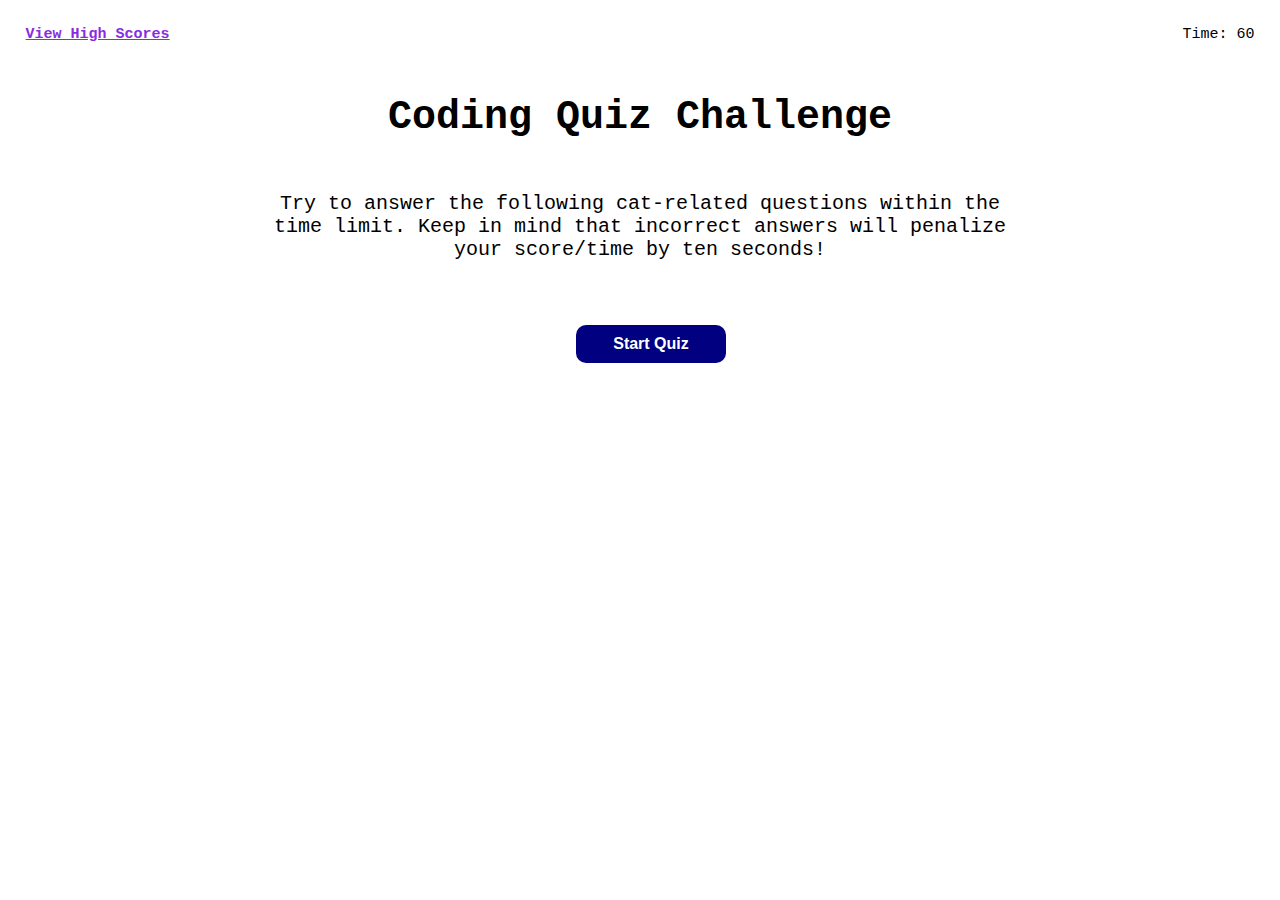
<file: index.html>
<!DOCTYPE html>
<html lang="en">

<head>
    <meta charset="UTF-8" />
    <meta name="viewport" content="width=device-width, initial-scale=1.0" />
    <link rel="stylesheet" href="./assets/css/style.css" />
    <title>mini quiz</title>
</head>

<body>

    <div class="header">
        <a href="./highScore.html" id="view-high-scores-button">View High Scores</a>
        <div id="timer">Time: 60</div>
    </div>

    
    <div id="start-container">
        <h1>Coding Quiz Challenge</h1>

        <p>
            Try to answer the following cat-related questions within the time limit.
            Keep in mind that incorrect answers will penalize your score/time by ten
            seconds!
        </p>
        <button id="start-quiz-button">Start Quiz</button>
        
        
    </div>

    <div id="quiz-container">
        <div id="question">placeholder</div>
        <div id="answer-choices">
            <button class="answer-button">placeholder</button>
            <button class="answer-button">placeholder</button>
            <button class="answer-button">placeholder</button>
            <button class="answer-button">placeholder</button>
        </div>
    </div>
    <div class="header-container" id="view-high-scores" View High Scores id="time" Time:>
    </div>

    <div id="all-done-container">
    <div id="all-done">All Done!</div>
    <div id="score"></div>
    <h2>Enter initials:</h2>

    <form id="submit-form"> 
        <input id="submit-input" type="text" placeholder="EG">
        <input type="submit">
    </form>

    
    <!-- <div id="initials"></div> -->
    <!-- <button class="submit-button">Submit</button> -->
</div>



    <script src="./assets/js/script.js"></script>
</body>

</html>
</file>
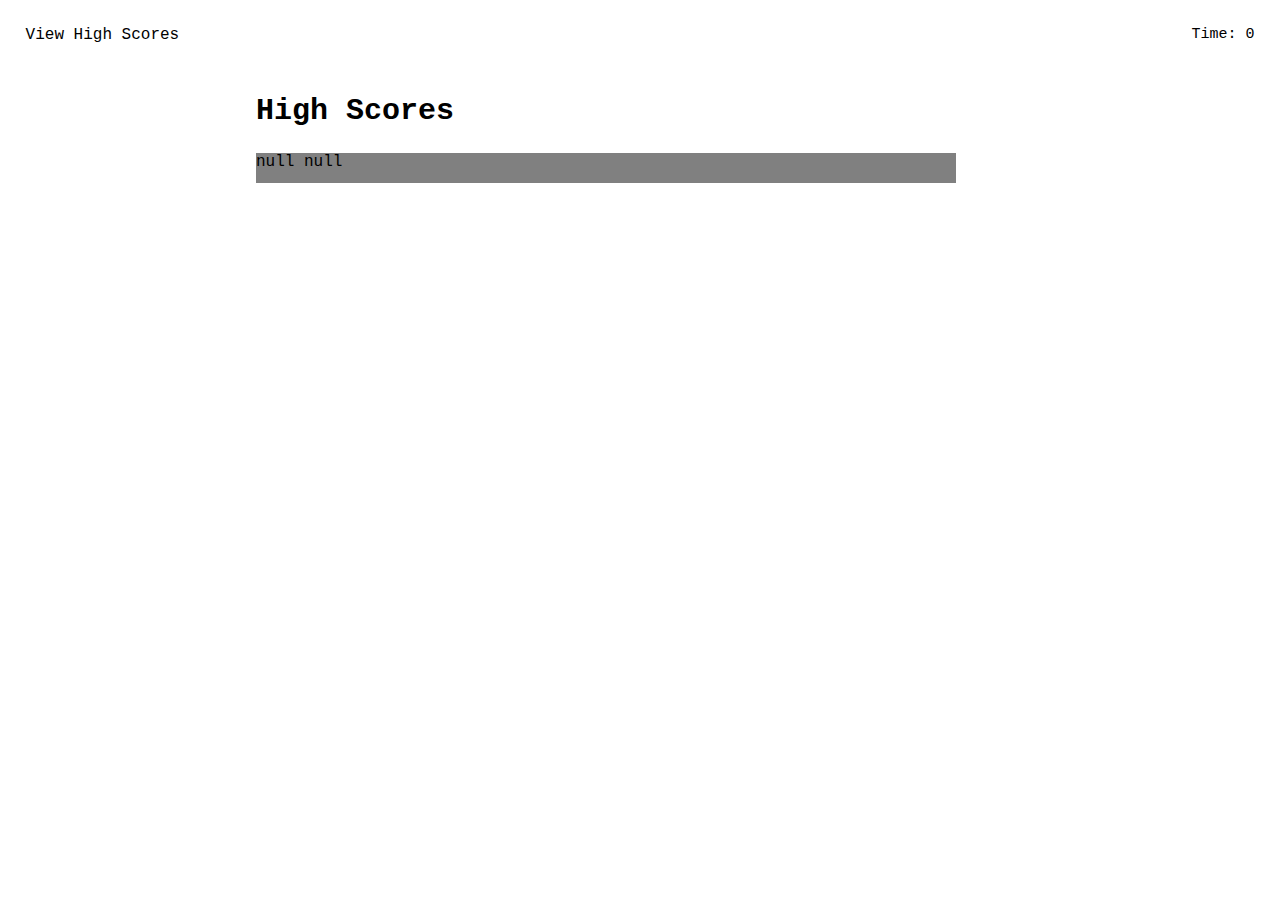
<file: highScore.html>
<!DOCTYPE html>
<html lang="en">
  <head>
    <meta charset="UTF-8" />
    <meta name="viewport" content="width=device-width, initial-scale=1.0" />
    <link rel="stylesheet" href="./assets/css/style.css" />
    <title>mini quiz</title>
  </head>

  <body>
    <div class="header">
      <div id="view-high-scores">View High Scores</div>
      <div id="timer">Time: 0</div>
    </div>

    <div id="quiz-box">
      <h2>High Scores</h2>
      <div id="score-box"></div>
      <div id="initials-input"></div>
    </div>

    <script src="./assets/js/scriptHighScore.js"></script>
  </body>
</html>
</file>
<file: assets/css/style.css>
/* Global Styles */
body {
  font-family: "Courier New", Courier, monospace;
  background-color: #fff;
  display: flex;
  flex-direction: column;
  margin: 0;
}

.header {
  display: flex;
  justify-content: space-between;
  margin: 2%;
}
/* high score button */
#view-high-scores-button {
  color: blueviolet;
  font-size: 15px;
  font-weight: bolder;
}
/* timer */
#timer {
  color: black;
  font-size: 15px;
}
/* coding quiz challenge title*/
h1 {
  display: flex;
  justify-content: center;
  font-size: 40px;
}
/* questions styles, high score styles */
h2 {
  display: flex;
  justify-content: left;
  font-size: 30px;
}
/* main page paragraph styling */
p {
  display: flex;
  justify-content: center;
  margin-left: 20%;
  margin-right: 20%;
  margin-bottom: 5%;
  margin-top: 2%;
  font-size: 20px;
  text-align: center;
}
/* start quiz button styles*/
#start-quiz-button {
  background-color: navy;
  color: #fff;
  border: none;
  padding: 10px 20px;
  border-radius: 10px;
  font-size: 16px;
  font-weight: bold;
  cursor: pointer;
  text-align: center;
  width: 150px;
  margin-left: 45%;
  margin-right: 45%;
}

#start-quiz-button:hover,
.answer-button:hover {
  background-color: blueviolet;
}
/* high score html styling */
#quiz-box {
  display: flex;
  justify-content: center;
  flex-direction: column;
  margin-left: 20%;
}

#score-box {
  background-color: grey;
  width: 700px;
  height: 30px;
}

#start-container {
  display: flex;
  justify-content: center;
  flex-direction: column;
}

#quiz-container {
  display: none;
}

#all-done-container {
  display: none;
}

#question {
  font-size: 30px;
  font-weight: bold;
  justify-content: left;
  margin-left: 20%;
}

/* answer choices */
#answer-choices {
  font-size: 17px;
  display: flex;
  flex-direction: column;
  justify-content: left;
  margin-top: 5%;
  padding-right: 55%;
}

/* answer buttons */
.answer-button {
  background-color: navy;
  color: #fff;
  border: none;
  padding: 10px 20px;
  border-radius: 10px;
  font-size: 16px;
  font-weight: bold;
  cursor: pointer;
  text-align: center;
  width: 300px;
  margin-left: 45%;
  margin-right: 45%;
}

/* responsive design */
@media screen and (max-width: 600px) {
  body {
    font-size: 14px;
  }
}
@media screen and (max-width: 767px) {
  body {
    font-size: 14px;
  }
}
@media screen and (max-width: 992px) {
  body {
    font-size: 14px;
  }
}
@media screen and (max-width: 1200px) {
  body {
    font-size: 14px;
  }
}
</file>
